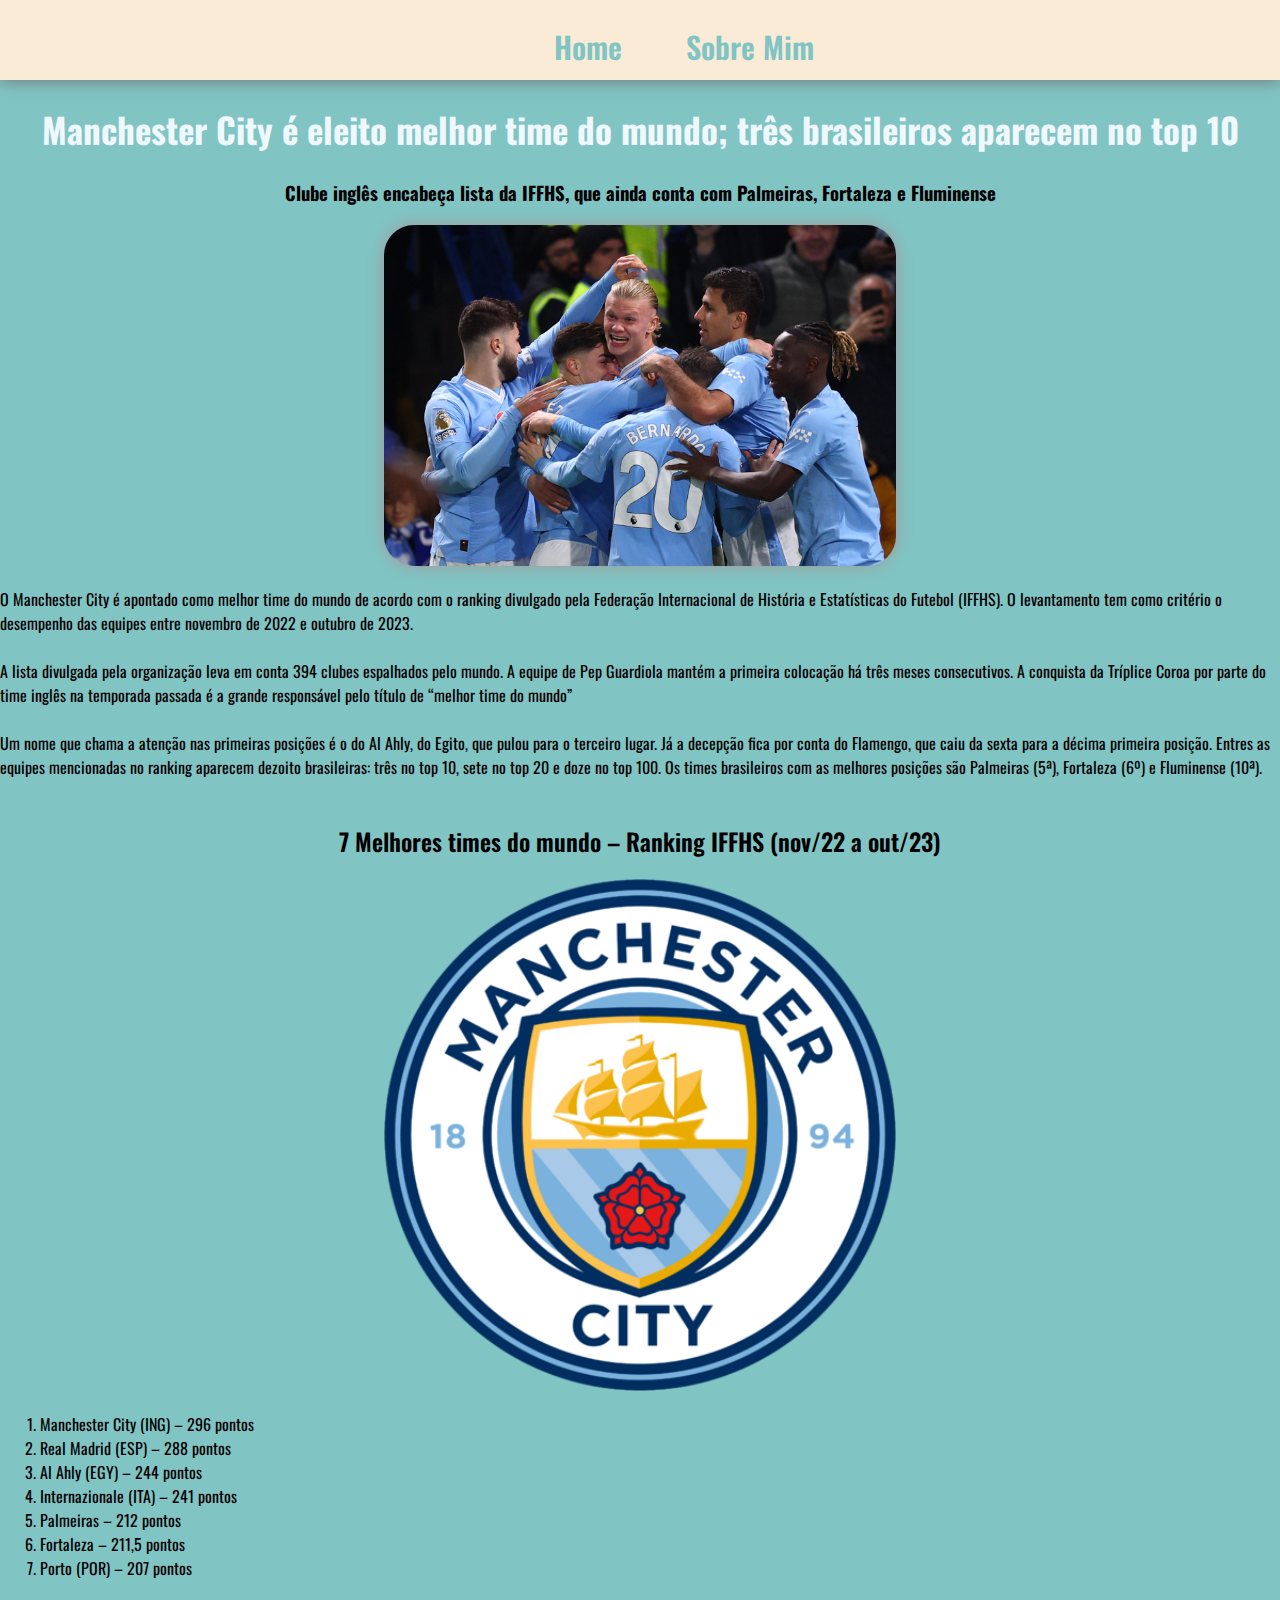
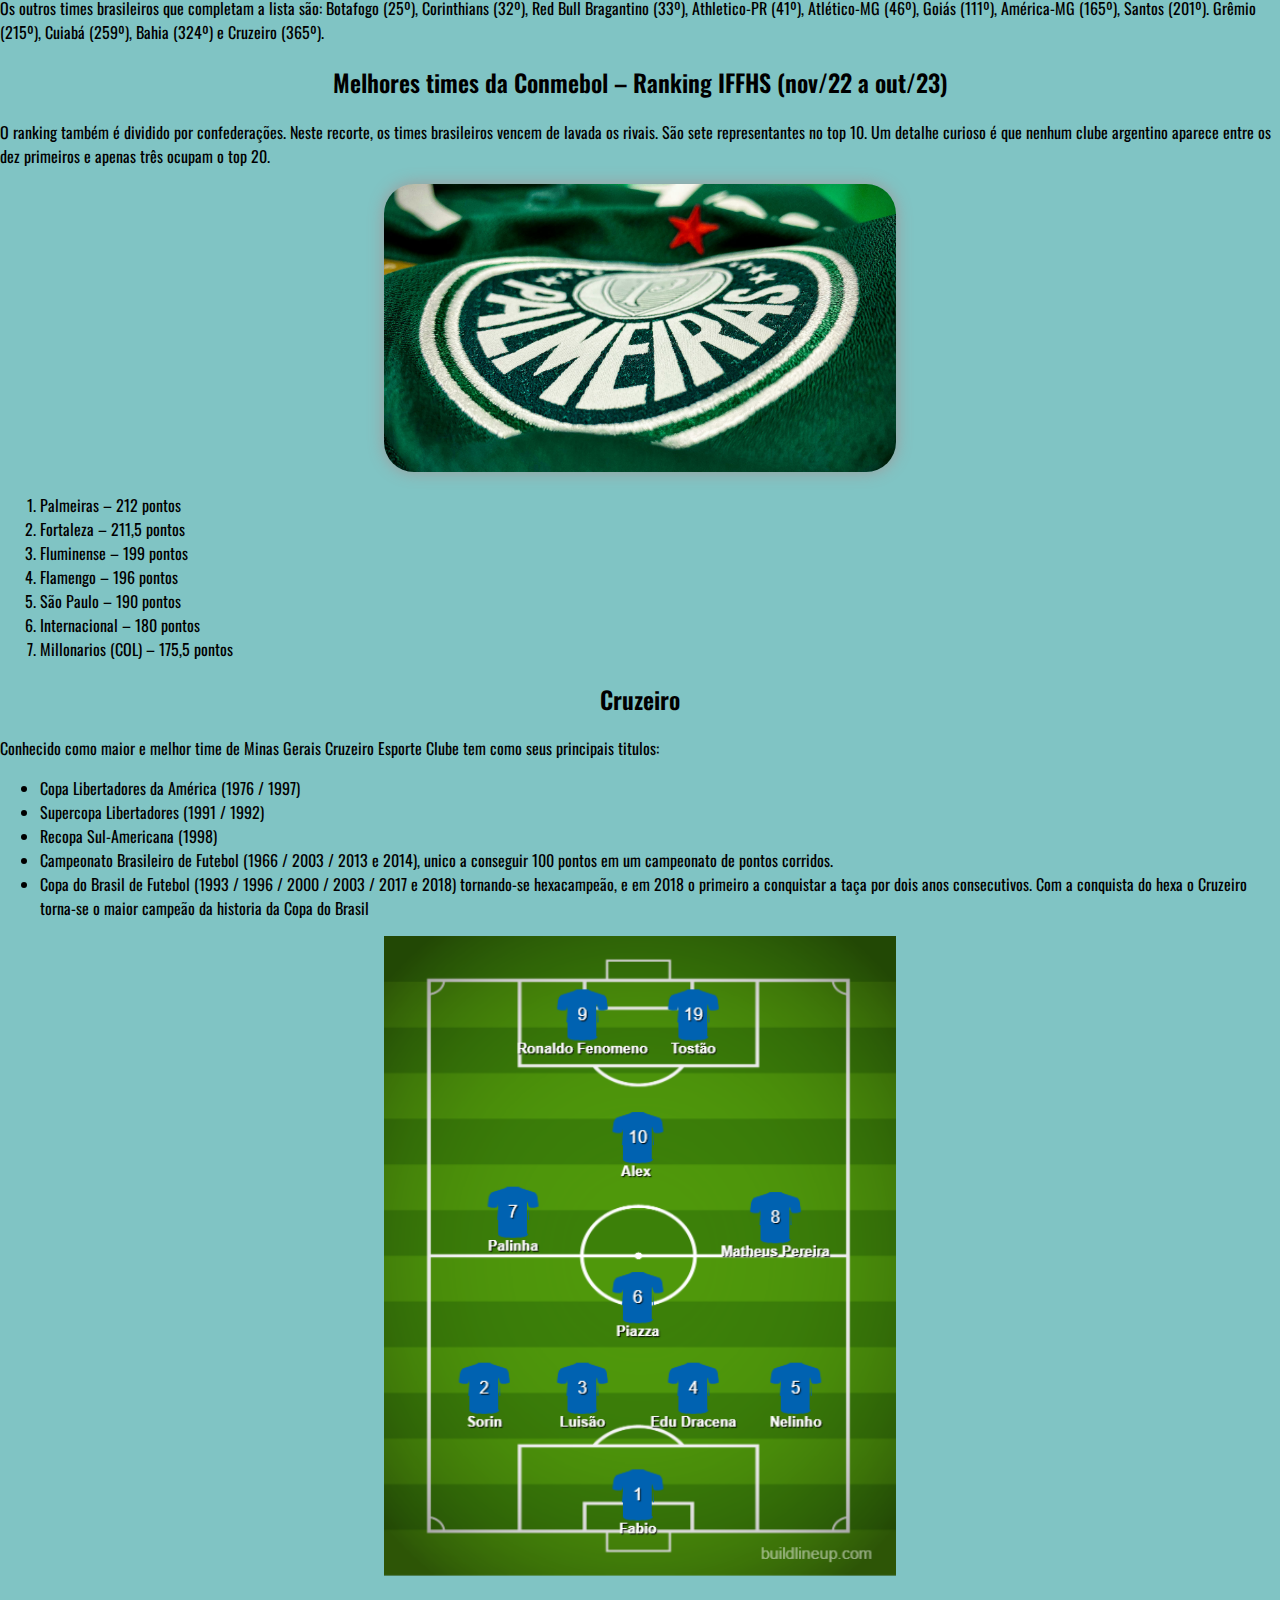
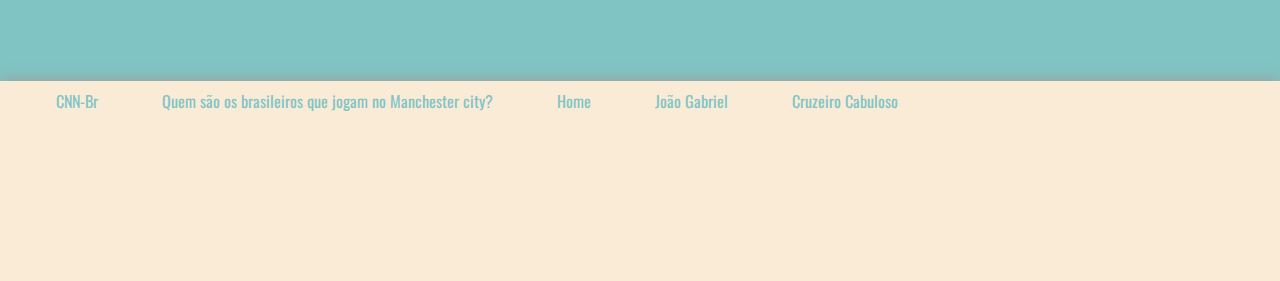
<file: index.html>
<!DOCTYPE html>
<html lang="pt-br">
  <head>
    <meta charset="UTF-8" />
    <meta name="viewport" content="width=device-width, initial-scale=1.0" />
    <title>Ranking Melhores times</title>
    <link rel="stylesheet" href="estilo.css">
  </head>

  <!--Essa página foi criada utilizando como o texto do artigo do shttps://www.cnnbrasil.com.br/esportes/futebol/flamengo/manchester-city-e-eleito-melhor-time-do-mundo-tres-brasileiros-aparecem-no-top-10/ 
Autor: João Ricardo. CNN - 15/11/2023 às 16:35 -->
  <body >

    <header>
      <div>
        <ul id="cab">
          <li id="lado"><a href="index.html">Home</a></li>
          <li id="lado"><a href="sobremim.html">Sobre Mim</a></li> 
        </ul>
      </div>
    </header>
    <div class="conteudo-principal">
      <h1>
        Manchester City é eleito melhor time do mundo; três brasileiros aparecem
        no top 10 
      </h1>
        <h3>
          Clube inglês encabeça lista da IFFHS, que ainda conta com Palmeiras,
          Fortaleza e Fluminense
        </h3>
      <img  id="jogadores" src="img/foot.jpg" alt="futebol">

      <p>
        O Manchester City é apontado como melhor time do mundo de acordo com o
        ranking divulgado pela Federação Internacional de História e
        Estatísticas do Futebol (IFFHS). O levantamento tem como critério o
        desempenho das equipes entre novembro de 2022 e outubro de 2023. <br><br>
      
        A lista divulgada pela organização leva em conta 394 clubes espalhados
        pelo mundo. A equipe de Pep Guardiola mantém a primeira colocação há
        três meses consecutivos. A conquista da Tríplice Coroa por parte do time
        inglês na temporada passada é a grande responsável pelo título de
        “melhor time do mundo”<br><br>
      
        Um nome que chama a atenção nas primeiras posições é o do Al Ahly, do
        Egito, que pulou para o terceiro lugar. Já a decepção fica por conta do
        Flamengo, que caiu da sexta para a décima primeira posição. Entres as
        equipes mencionadas no ranking aparecem dezoito brasileiras: três no top
        10, sete no top 20 e doze no top 100. Os times brasileiros com as
        melhores posições são Palmeiras (5ª), Fortaleza (6º) e Fluminense (10ª). <br><br>
      </p>
    </div>


    <div class="conteudo-lista">
        <h2>7 Melhores times do mundo – Ranking IFFHS (nov/22 a out/23)</h2>
        <img id="man" src="img/Manchester.png" alt="emblema manchester city">
        <ol>
            <li>Manchester City (ING) – 296 pontos</li>
            <li>Real Madrid (ESP) – 288 pontos</li>
            <li>Al Ahly (EGY) – 244 pontos</li>
            <li>Internazionale (ITA) – 241 pontos</li>
            <li>Palmeiras – 212 pontos</li>
            <li>Fortaleza – 211,5 pontos</li>
            <li>Porto (POR) – 207 pontos</li>
        </ol>

        <p>Os outros times brasileiros que completam a lista são: Botafogo (25º), Corinthians (32º), Red Bull Bragantino (33º), Athletico-PR (41º), Atlético-MG (46º), Goiás (111º), América-MG (165º), Santos (201º). Grêmio (215º), Cuiabá (259º), Bahia (324º) e Cruzeiro (365º).</p>
    </div>   
    
    <div class="conteudo-lista">
        <h2>Melhores times da Conmebol – Ranking IFFHS (nov/22 a out/23)</h2>
        <p>O ranking também é dividido por confederações. Neste recorte, os times brasileiros vencem de lavada os rivais. São sete representantes no top 10. Um detalhe curioso é que nenhum clube argentino aparece entre os dez primeiros e apenas três ocupam o top 20.</p>

        <img id="palm" src="img/palmeiras.jpg" alt="camisa do palmeiras">

        <ol>
            <li>Palmeiras – 212 pontos</li>
            <li>Fortaleza – 211,5 pontos</li>
            <li>Fluminense – 199 pontos</li>
            <li>Flamengo – 196 pontos</li>
            <li>São Paulo – 190 pontos</li>
            <li>Internacional – 180 pontos</li>
            <li>Millonarios (COL) – 175,5 pontos</li>
        </ol>

    </div>

    <div class="meu-time conteudo-lista" >
      <h2>Cruzeiro</h2>
      <p>Conhecido como maior e melhor time de Minas Gerais Cruzeiro Esporte Clube tem como seus principais titulos:</p>
      <ul>
        <li> Copa Libertadores da América (1976 / 1997)</li>
        <li> Supercopa Libertadores (1991 / 1992)</li>
        <li> Recopa Sul-Americana (1998) </li>
        <li> Campeonato Brasileiro de Futebol (1966 / 2003 / 2013 e 2014), unico a conseguir 100 pontos em um campeonato de pontos corridos.</li>
        <li> Copa do Brasil de Futebol (1993 / 1996 / 2000 / 2003 / 2017 e 2018) tornando-se hexacampeão, e em 2018 o primeiro a conquistar a taça por dois anos consecutivos. Com a conquista do hexa o Cruzeiro torna-se o maior campeão da historia da Copa do Brasil</li>

      </ul>
      <img id="esc" src="img/timesonho.png" alt="escalação dos sonhos do cruzeiro">


    </div>

    <footer>
      <a id="roda" href="https://www.cnnbrasil.com.br/esportes/futebol/flamengo/manchester-city-e-eleito-melhor-time-do-mundo-tres-brasileiros-aparecem-no-top-10/ ">CNN-Br</a>
      <a id="roda" href="https://www.sambafoot.com/br/foi-pro-exterior/quem-sao-brasileiros-jogam-manchester-city">Quem são os brasileiros que jogam no Manchester city?</a>
      <a id="roda" href="index.html">Home</a>
      <a id="roda" href="sobremim.html">João Gabriel</a>
      <a id="roda" href="https://pt.wikipedia.org/wiki/T%C3%ADtulos_do_Cruzeiro_Esporte_Clube">Cruzeiro Cabuloso</a>
      
    </footer>
  </body>
</html>
</file>
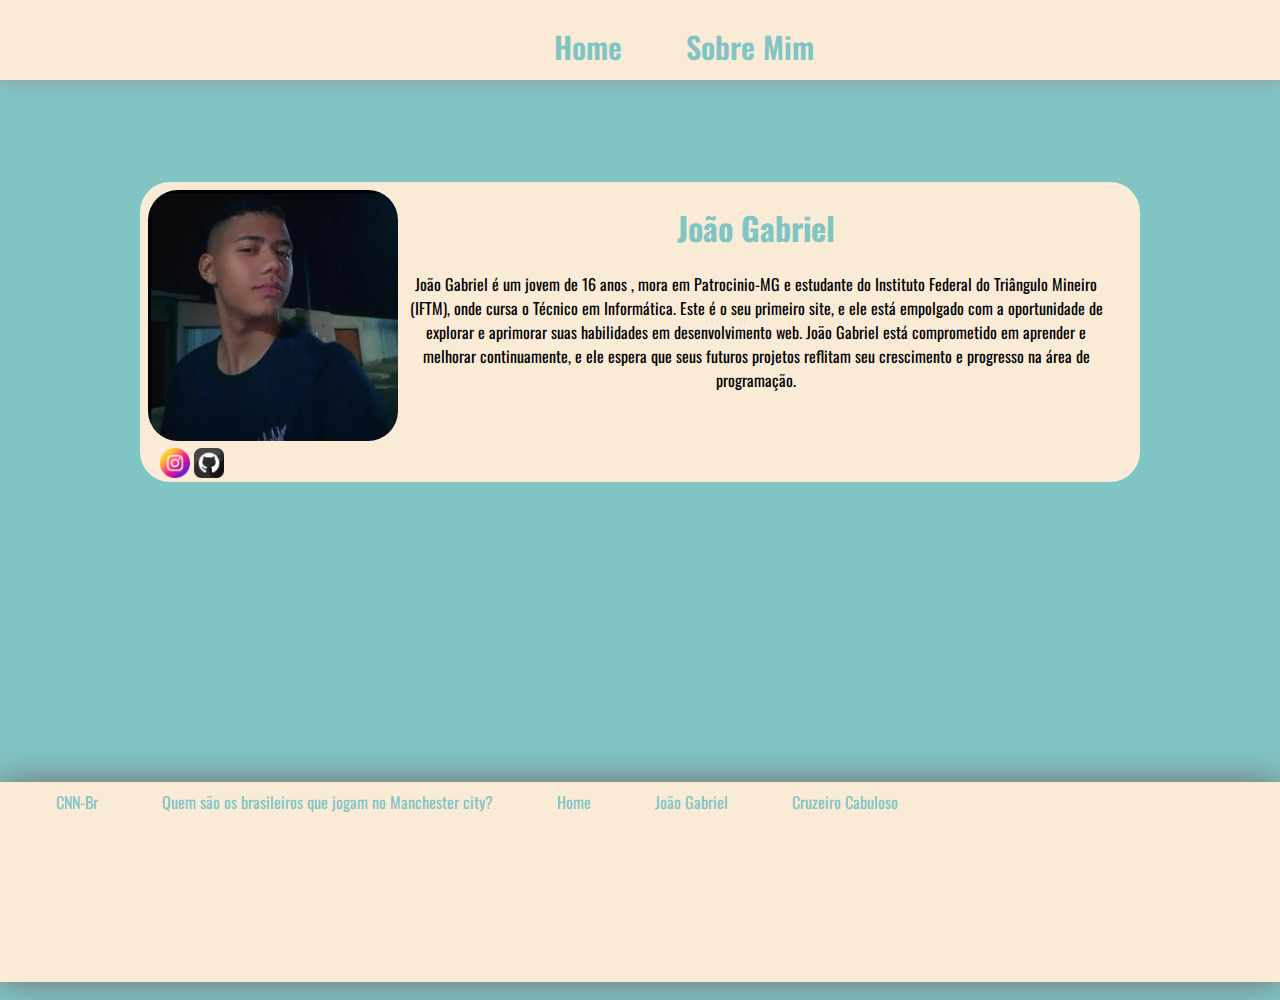
<file: sobremim.html>
<!DOCTYPE html>
<html lang="pt-br">
<head>
    <meta charset="UTF-8">
    <meta name="viewport" content="width=device-width, initial-scale=1.0">
    <title>sobre mim</title>
    <link rel="stylesheet" href="estilo2.css">
</head>
<body>
    <header>
        <div>
          <ul>
            <li id="lado"><a href="index.html">Home</a></li>
            <li id="lado"><a href="sobremim.html">Sobre Mim</a></li>
          </ul>
        </div>
    </header>
    <div class="j">
      <div class="perfil">
        <div class="foto">
          <img id="j" src="img/fotominha.jpg" alt="foto do criador do site">
        </div>
        <div class="texto">
          <h1>João Gabriel</h1>
          <p>João Gabriel é um jovem de 16 anos , mora em Patrocinio-MG e estudante do Instituto Federal do Triângulo Mineiro (IFTM), onde cursa o Técnico em Informática. Este é o seu primeiro site, e ele está empolgado com a oportunidade de explorar e aprimorar suas habilidades em desenvolvimento web. João Gabriel está comprometido em aprender e melhorar continuamente, e ele espera que seus futuros projetos reflitam seu crescimento e progresso na área de programação.</p>
        </div>
      </div>
      <div class="contato">
        <div>
          <a href="https://www.instagram.com/joaogab_1921/"><img id="icone" src="img/instagram.png" alt="logo do instagram" ></a>
          <a href="https://github.com/joaogab1921"><img id="icone" src="img/github.png" alt="logo github"></a>
        </div>
      </div>
    </div>
    <footer>
      <a id="roda" href="https://www.cnnbrasil.com.br/esportes/futebol/flamengo/manchester-city-e-eleito-melhor-time-do-mundo-tres-brasileiros-aparecem-no-top-10/ ">CNN-Br</a>
      <a id="roda" href="https://www.sambafoot.com/br/foi-pro-exterior/quem-sao-brasileiros-jogam-manchester-city">Quem são os brasileiros que jogam no Manchester city?</a>
      <a id="roda" href="index.html">Home</a>
      <a id="roda" href="sobremim.html">João Gabriel</a>
      <a id="roda" href="https://pt.wikipedia.org/wiki/T%C3%ADtulos_do_Cruzeiro_Esporte_Clube">Cruzeiro Cabuloso</a>
      
    </footer>
</body>
</html>
</file>
<file: estilo.css>
@import url('https://fonts.googleapis.com/css2?family=Oswald:wght@200..700&display=swap');
body{
    background-color: rgb(128, 196, 196);
    font-family: "Oswald", sans-serif;
    font-optical-sizing: auto;
    font-weight: weight;
     margin: 0%;
    height: 1000px;
}
h1{
    color: aliceblue;
    text-align: center;
    font-size: 35px;
    
}
h2{
    text-align: center;
    font-weight: 600;
}


header{
    height: 80px;
    display: flex;
    justify-content: center;
    background-color: antiquewhite;
    box-shadow: 0 0 1rem rgb(114, 109, 109);
}

#cab{
    display: flex;
}

#lado{
    list-style-type: none;
    cursor: pointer;
    color:  rgb(128, 196, 196);
    padding-left: 3rem;
    font-weight: 600;
    font-size: 30px;
    margin: 8px;
}

#jogadores{
        width: 40%;
        border-radius: 30px;
        box-shadow: 0 0 1rem rgb(161, 153, 153);
}

#man{
     width: 40%;
}

#palm{
     width: 40%;
     border-radius: 30px;
     box-shadow: 0 0 1rem rgb(161, 153, 153);
}
#timesonho{
    border-radius: 30px;
    box-shadow: 0 0 1rem rgb(161, 153, 153);
}
#esc{
    width: 40%;
}
.conteudo-principal{
    text-align: center;
}
.conteudo-lista{
    text-align: center;
}
.meutime{
    text-align: center;
}
p{
    text-align: left;
}
li{
    text-align: left;
}

#blu{
       color: rgb(128, 196, 196) ; 
    }

footer{
    background-color: antiquewhite;
    box-shadow: 0 0 1rem rgb(161, 153, 153);
    height: 200px;
    display: flex;
    margin-top: 100px;
}
#roda{
    padding-left: 3rem;
    margin: 8px;
}
a:link {
    color: rgb(128, 196, 196) ; 
    text-decoration: none;
  }

a:visited{
    color: rgb(128, 196, 196) ; 
}
a:hover , a:active{
    color: blue;
}
</file>
<file: estilo2.css>
@import url('https://fonts.googleapis.com/css2?family=Oswald:wght@200..700&display=swap');
body{
    background-color: rgb(128, 196, 196);
    font-family: "Oswald", sans-serif;
    font-optical-sizing: auto;
    font-weight: weight;
    margin: 0%;
    height: 1000px;
}
header{
    height: 80px;
    display: flex;
    justify-content: center;
    background-color: antiquewhite;
    box-shadow: 0 0 1rem rgb(161, 153, 153);
}

ul{
    display: flex;
}

#lado{
    list-style-type: none;
    cursor: pointer;
    color:  rgb(128, 196, 196);
    padding-left: 3rem;
    font-weight: 600;
    font-size: 30px;
    margin: 8px;
}
.j{
    background-color: antiquewhite;
    height: 300px;
    margin-left: auto;
    margin-right: auto;
    margin-top: 8%;
    margin-bottom: 8%;
    width: 1000px;
    border-radius: 30px;


    h1{

        color: rgb(128, 196, 196);;
    }
    
}
.perfil{
    display: flex;
}

#j{
    width: 250px;
    border-radius: 30px;

}
.texto{
    text-align: center;
    width: 700px;
    height: 260px;
}
#blu{
       color: rgb(128, 196, 196) ; 
    }
.contato{

    height: 50px;
    width: 300px;
    margin-left: 20px;
}
.foto{
    height: 250px;
    width: 250px;
    margin: 8px;
    
}
#icone{
    width: 10%;
    padding-right: 0,5rem;
    padding-left: 0,5rem;
   transition: 500ms linear;
}
#icone:hover{
    transform: scale(1.2);
}
footer{
    background-color: antiquewhite;
    box-shadow: 0 0 2rem rgb(114, 109, 109);
    height: 200px;
    display: flex;
    margin-top: 300px;
}
#roda{
    padding-left: 3rem;
    margin: 8px;
}
a:link {
    color: rgb(128, 196, 196) ; 
    text-decoration: none;
  }
  a:visited{
    color: rgb(128, 196, 196) ; 
}
a:hover , a:active{
    color: blue;
}
</file>
